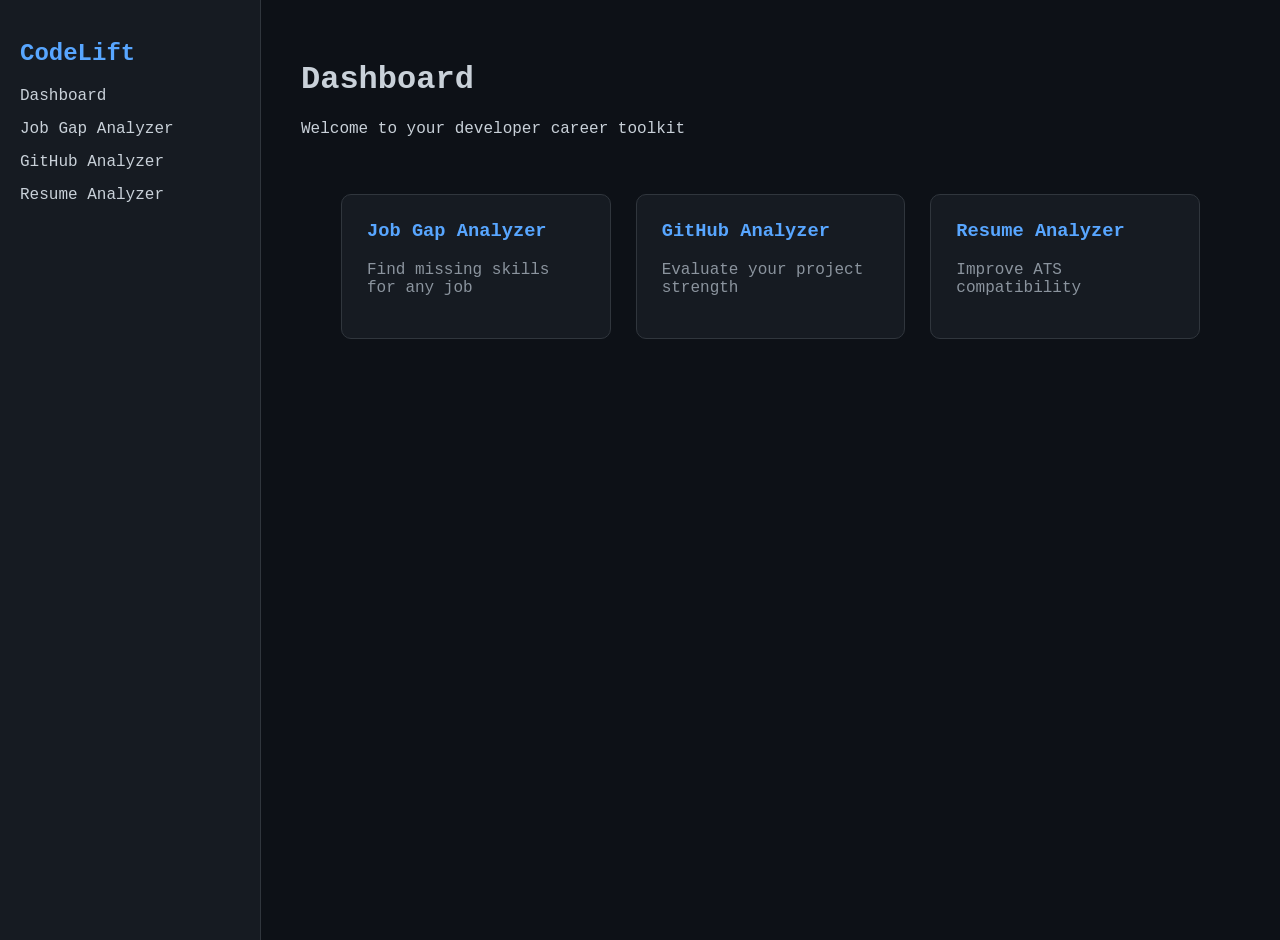
<file: index.html>
<!DOCTYPE html>
<html>
<head>
<title>CodeLift</title>
<link rel="stylesheet" href="style.css">
</head>

<body>

<div class="container">

<!-- SIDEBAR -->
<div class="sidebar">
    <h2>CodeLift</h2>

    <a href="../index.html">Dashboard</a>
    <a href="tools/job-gap.html">Job Gap Analyzer</a>
    <a href="tools/github-analyzer.html">GitHub Analyzer</a>
    <a href="tools/resume-analyzer.html">Resume Analyzer</a>
</div>

<!-- MAIN CONTENT -->
<div class="main">

    <h1>Dashboard</h1>
    <p>Welcome to your developer career toolkit</p>

    <div class="tools">

        <a href="tools/job-gap.html" class="card">
            <h3>Job Gap Analyzer</h3>
            <p>Find missing skills for any job</p>
        </a>

        <a href="tools/github-analyzer.html" class="card">
            <h3>GitHub Analyzer</h3>
            <p>Evaluate your project strength</p>
        </a>

        <a href="tools/resume-analyzer.html" class="card">
            <h3>Resume Analyzer</h3>
            <p>Improve ATS compatibility</p>
        </a>

    </div>

</div>

</div>

</body>
</html>
</file>
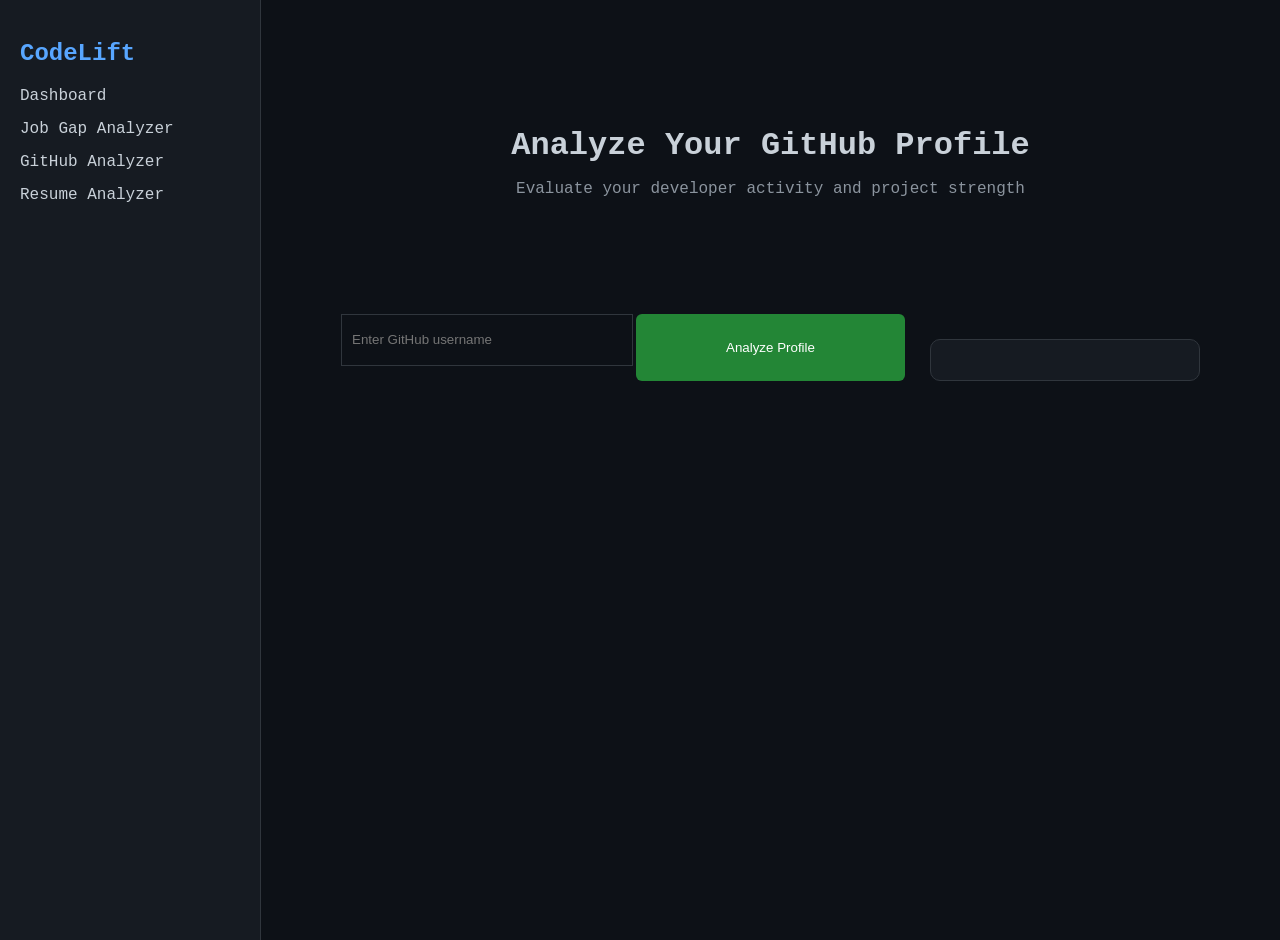
<file: tools/github-analyzer.html>
<!DOCTYPE html>
<html>
<head>
<title>GitHub Analyzer</title>
<link rel="stylesheet" href="../style.css">
</head>

<body>
<div class="container">

<div class="sidebar">
    <h2>CodeLift</h2>

    <a href="../index.html">Dashboard</a>
    <a href="job-gap.html">Job Gap Analyzer</a>
    <a href="github-analyzer.html">GitHub Analyzer</a>
    <a href="resume-analyzer.html">Resume Analyzer</a>
</div>

<div class="main">
<section class="hero">
    <h2>Analyze Your GitHub Profile</h2>
    <p>Evaluate your developer activity and project strength</p>
</section>

<section class="tools">

<input id="username" placeholder="Enter GitHub username">

<button onclick="analyzeGitHub()">Analyze Profile</button>

<div id="githubResult" class="resultBox"></div>

</section>
</div>
<script src="../script.js"></script>

</body>
</html>
</file>
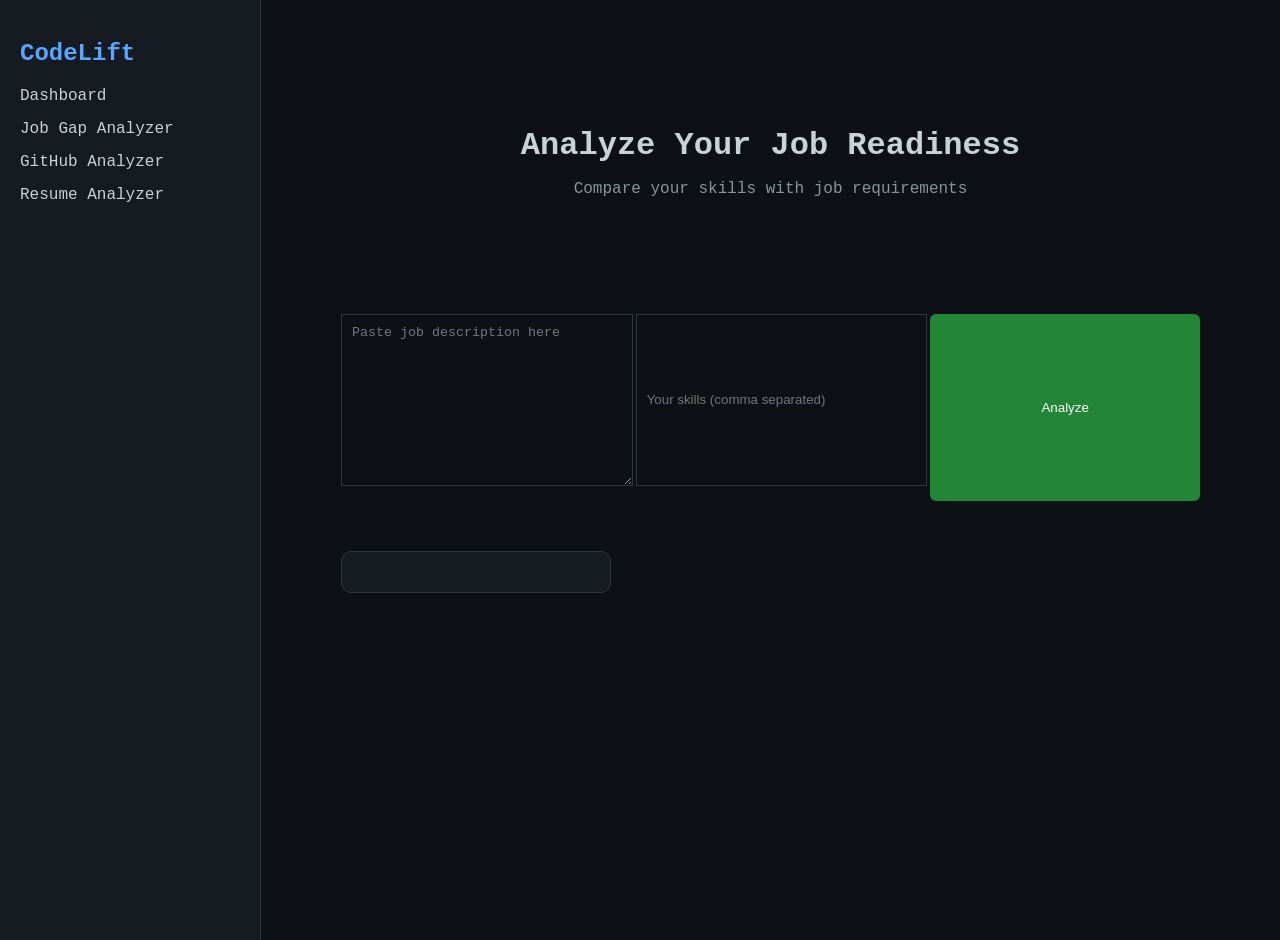
<file: tools/job-gap.html>
<!DOCTYPE html>
<html>
<head>
<title>Job Gap Analyzer</title>
<link rel="stylesheet" href="../style.css">
</head>

<body>

<div class="container">

<div class="sidebar">
    <h2>CodeLift</h2>

    <a href="../index.html">Dashboard</a>
    <a href="job-gap.html">Job Gap Analyzer</a>
    <a href="github-analyzer.html">GitHub Analyzer</a>
    <a href="resume-analyzer.html">Resume Analyzer</a>
</div>

<div class="main">
<section class="hero">
    <h2>Analyze Your Job Readiness</h2>
    <p>Compare your skills with job requirements</p>
</section>

<section class="tools">

<textarea id="jobDesc" placeholder="Paste job description here"></textarea>

<input id="skills" placeholder="Your skills (comma separated)">

<button onclick="analyze()">Analyze</button>

<div id="resultBox" class="resultBox"></div>

</section>
</div>
<script src="../script.js"></script>

</body>
</html>
</file>
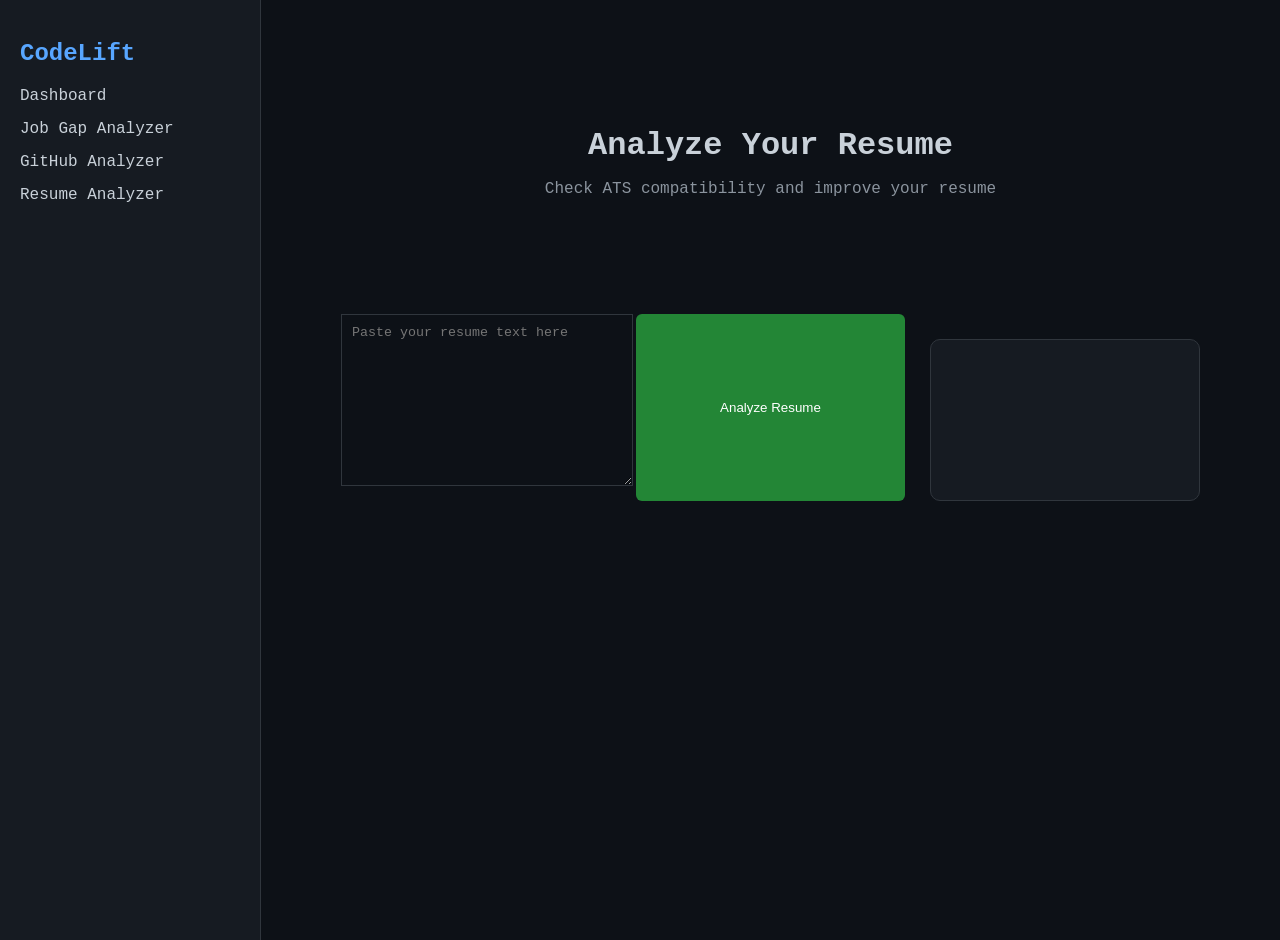
<file: tools/resume-analyzer.html>
<!DOCTYPE html>
<html>
<head>
<title>Resume Analyzer</title>
<link rel="stylesheet" href="../style.css">
</head>

<body>

<div class="container">

<div class="sidebar">
    <h2>CodeLift</h2>

    <a href="../index.html">Dashboard</a>
    <a href="job-gap.html">Job Gap Analyzer</a>
    <a href="github-analyzer.html">GitHub Analyzer</a>
    <a href="resume-analyzer.html">Resume Analyzer</a>
</div>

<div class="main">
<section class="hero">
    <h2>Analyze Your Resume</h2>
    <p>Check ATS compatibility and improve your resume</p>
</section>

<section class="tools">

<textarea id="resumeText" placeholder="Paste your resume text here"></textarea>

<button onclick="analyzeResume()">Analyze Resume</button>

<div id="resumeResult" class="resultBox"></div>
</div>
</section>

<script src="../script.js"></script>

</body>
</html>
</file>
<file: style.css>
/* GLOBAL */

body {
    margin: 0;
    background: #0d1117;
    color: #c9d1d9;
    font-family: 'Courier New', monospace;
}

/* NAVBAR */

.navbar {
    display: flex;
    justify-content: space-between;
    padding: 20px 40px;
    border-bottom: 1px solid #30363d;
}

.navbar h1 {
    color: #58a6ff;
    margin: 0;
}

.navbar span {
    color: #8b949e;
}

/* HERO */

.hero {
    text-align: center;
    padding: 60px 20px;
}

.hero h2 {
    font-size: 32px;
    margin-bottom: 10px;
}

.hero p {
    color: #8b949e;
}

/* TOOLS GRID */

.tools {
    display: grid;
    grid-template-columns: repeat(auto-fit, minmax(250px, 1fr));
    gap: 25px;
    padding: 40px;
}

/* CARD */

.card {
    background: #161b22;
    padding: 25px;
    border-radius: 10px;
    border: 1px solid #30363d;
    text-decoration: none;
    color: #c9d1d9;
    transition: 0.2s ease;
}

.card:hover {
    border-color: #58a6ff;
    transform: translateY(-5px);
}

/* TEXT */

.card h3 {
    margin-top: 0;
    color: #58a6ff;
}

.card p {
    color: #8b949e;
}
textarea {
    width: 100%;
    height: 150px;
    padding: 10px;
    margin-bottom: 15px;
    background: #0d1117;
    color: #c9d1d9;
    border: 1px solid #30363d;
}

input {
    width: 100%;
    padding: 10px;
    margin-bottom: 15px;
    background: #0d1117;
    color: #c9d1d9;
    border: 1px solid #30363d;
}

button {
    padding: 10px 20px;
    background: #238636;
    border: none;
    color: white;
    cursor: pointer;
    border-radius: 6px;
}

/* RESULT DASHBOARD */

.resultBox {
    margin-top: 25px;
    padding: 20px;
    background: #161b22;
    border-radius: 10px;
    border: 1px solid #30363d;
}

/* SCORE BAR */

.scoreBar {
    height: 10px;
    background: #30363d;
    border-radius: 5px;
    margin: 10px 0;
}

.scoreFill {
    height: 10px;
    background: #58a6ff;
    border-radius: 5px;
}

/* SKILL TAGS */

.tag {
    display: inline-block;
    padding: 6px 10px;
    margin: 5px;
    border-radius: 6px;
    font-size: 12px;
}

.tag.green {
    background: #238636;
}

.tag.red {
    background: #da3633;
}

.tag.blue {
    background: #1f6feb;
}
/* LAYOUT */

.container {
    display: flex;
}

/* SIDEBAR */

.sidebar {
    width: 220px;
    height: 100vh;
    background: #161b22;
    border-right: 1px solid #30363d;
    padding: 20px;
}

.sidebar h2 {
    color: #58a6ff;
}

.sidebar a {
    display: block;
    color: #c9d1d9;
    text-decoration: none;
    margin: 15px 0;
}

.sidebar a:hover {
    color: #58a6ff;
}

/* MAIN */

.main {
    flex: 1;
    padding: 40px;
}
</file>
